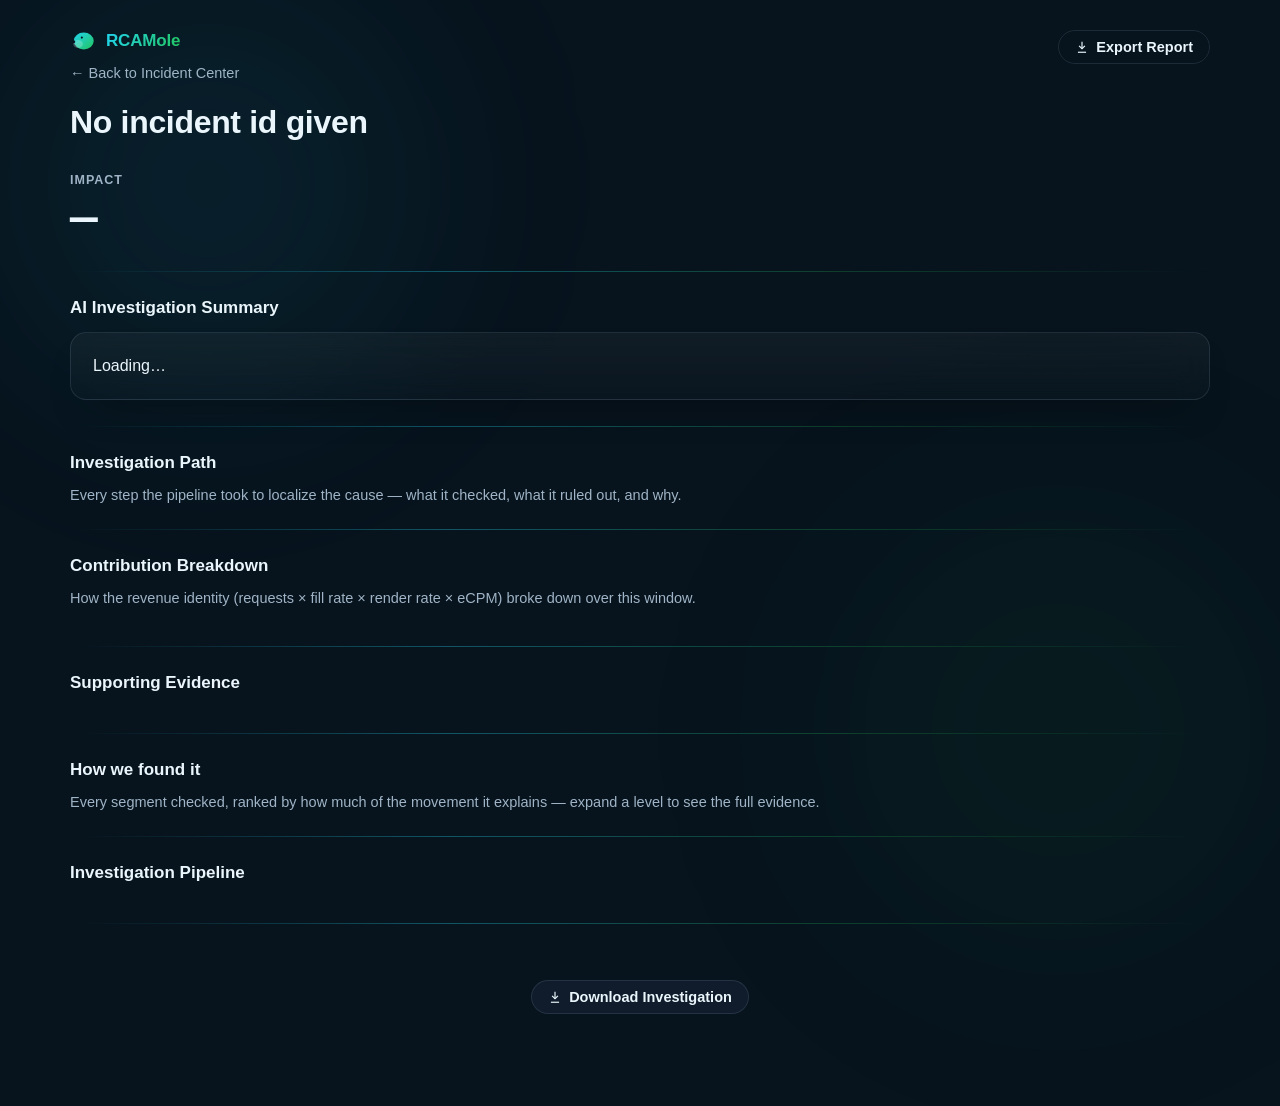
<file: implementation/rca/webapp/incident.html>
<!doctype html>
<html lang="en">
<head>
  <meta charset="utf-8" />
  <meta name="viewport" content="width=device-width, initial-scale=1" />
  <title>Incident detail — RCAMole</title>
  <link rel="stylesheet" href="styles.css" />
</head>
<body>
  <svg width="0" height="0" style="position:absolute;">
    <defs>
      <linearGradient id="chartAreaGradient" x1="0" y1="0" x2="1" y2="1">
        <stop offset="0" stop-color="#22D3EE"/><stop offset="1" stop-color="#22C55E"/>
      </linearGradient>
    </defs>
  </svg>
  <div class="app">
    <header class="topbar">
      <div>
        <div class="brand-row" style="margin-bottom:10px;">
          <svg class="brand-icon" width="26" height="26" viewBox="0 0 34 34" fill="none" xmlns="http://www.w3.org/2000/svg" aria-hidden="true">
            <ellipse cx="18" cy="17" rx="13" ry="11" fill="url(#chartAreaGradient)"/>
            <ellipse cx="10.5" cy="21" rx="6.4" ry="5.2" fill="rgba(255,255,255,0.22)"/>
            <circle cx="5.2" cy="18" r="1.7" fill="#06131C"/>
            <circle cx="15.5" cy="12.5" r="1.4" fill="#06131C"/>
          </svg>
          <span class="brand-name">RCAMole</span>
        </div>
        <a class="back" href="index.html">&larr; Back to Incident Center</a>
      </div>
      <div class="detail-actions">
        <button class="btn ghost" id="export-btn">
          <svg viewBox="0 0 24 24" fill="none" stroke="currentColor" stroke-width="2"><path d="M12 3v12"/><path d="M7 10l5 5 5-5"/><path d="M5 21h14"/></svg>
          Export Report
        </button>
        <button class="btn primary" id="followup-btn-top" style="display:none;">
          <svg viewBox="0 0 24 24" fill="none" stroke="currentColor" stroke-width="2"><path d="M21 15a2 2 0 0 1-2 2H7l-4 4V5a2 2 0 0 1 2-2h14a2 2 0 0 1 2 2z"/></svg>
          Follow-up AI
        </button>
      </div>
    </header>

    <div class="detail-title-row">
      <h1 class="detail-title" id="title">Loading…</h1>
      <span class="sev-badge" id="sevBadge" style="display:none;"></span>
    </div>
    <div class="detail-meta">
      <span id="dateLabel"></span>
      <span class="conf" id="confWrap"></span>
    </div>

    <div class="impact-block">
      <div class="eyebrow" id="impactLabel">IMPACT</div>
      <div class="impact-value" id="impactValue">—</div>
    </div>

    <hr class="divider" />

    <div class="section-title">AI Investigation Summary</div>
    <div class="narrative-panel" id="narrative">Loading…</div>

    <hr class="divider" />

    <div class="section-title">Investigation Path</div>
    <p class="section-hint">Every step the pipeline took to localize the cause — what it checked, what it ruled out, and why.</p>
    <div class="itree" id="itree"></div>

    <hr class="divider" />

    <div class="section-title">Contribution Breakdown</div>
    <p class="section-hint">How the revenue identity (requests × fill rate × render rate × eCPM) broke down over this window.</p>
    <div class="factor-grid" id="factor-grid"></div>

    <hr class="divider" />

    <div class="section-title">Supporting Evidence</div>
    <div class="evidence-grid" id="detEvidence"></div>

    <hr class="divider" />

    <div class="section-title">How we found it</div>
    <p class="section-hint">Every segment checked, ranked by how much of the movement it explains — expand a level to see the full evidence.</p>
    <div id="drill-tree"></div>

    <hr class="divider" />

    <div class="section-title">Investigation Pipeline</div>
    <div class="stepper" id="detStepper"></div>

    <hr class="divider" />

    <div class="footer-actions">
      <button class="btn primary" id="followup-btn-bottom" style="display:none;">
        <svg viewBox="0 0 24 24" fill="none" stroke="currentColor" stroke-width="2"><path d="M21 15a2 2 0 0 1-2 2H7l-4 4V5a2 2 0 0 1 2-2h14a2 2 0 0 1 2 2z"/></svg>
        Ask Follow-up AI
      </button>
      <button class="btn" id="langfuse-btn" style="display:none;">
        <svg viewBox="0 0 24 24" fill="none" stroke="currentColor" stroke-width="2"><circle cx="11" cy="11" r="7"/><path d="M21 21l-4.3-4.3"/></svg>
        View Langfuse Trace
      </button>
      <button class="btn" id="download-btn">
        <svg viewBox="0 0 24 24" fill="none" stroke="currentColor" stroke-width="2"><path d="M12 3v12"/><path d="M7 10l5 5 5-5"/><path d="M5 21h14"/></svg>
        Download Investigation
      </button>
      <button class="btn" id="sql-download-btn" style="display:none;">
        <svg viewBox="0 0 24 24" fill="none" stroke="currentColor" stroke-width="2"><path d="M12 3v12"/><path d="M7 10l5 5 5-5"/><path d="M5 21h14"/></svg>
        Download SQL
      </button>
    </div>
  </div>
  <div class="toast-container" id="toast-container"></div>
  <script src="incident.js"></script>
</body>
</html>
</file>
<file: implementation/rca/webapp/styles.css>
:root {
  color-scheme: dark;
  --bg-deep:        #07131D;
  --bg-panel:       #0B1220;
  --surface-1:      #101C2B;
  --text-primary:   #EAF6FB;
  --text-secondary: #9FB4C6;
  --text-muted:     #62788C;
  --gridline:       #1C2C3D;
  --baseline-axis:  #2A3D50;
  --border:         rgba(158, 190, 209, 0.14);
  --series-1:       #22D3EE; /* cyan */
  --series-2:       #22C55E; /* green */
  --series-3:       #8B7CF6; /* violet, tertiary accent only */
  --good:           #22C55E;
  --warning:        #F5A623;
  --serious:        #F5A623;
  --critical:       #FB5B76;
  --good-text:      #22C55E;
  --cyan-soft:      rgba(34, 211, 238, 0.14);
  --green-soft:     rgba(34, 197, 94, 0.14);
  --critical-soft:  rgba(251, 91, 118, 0.14);
  --warning-soft:   rgba(245, 166, 35, 0.14);
  --card-shadow:    0 20px 42px -26px rgba(0,0,0,0.7);
  --card-shadow-hover: 0 10px 28px -10px rgba(34,211,238,0.35);
  --font-ui: "Inter", -apple-system, BlinkMacSystemFont, "Segoe UI", "SF Pro Display", ui-sans-serif, sans-serif;
  --font-mono: ui-monospace, "SF Mono", "Cascadia Code", "JetBrains Mono", Menlo, Consolas, monospace;
}

* { box-sizing: border-box; }
html, body {
  margin: 0;
  padding: 0;
  background: var(--bg-deep);
  color: var(--text-primary);
  font-family: var(--font-ui);
  font-size: 16px;
}
body {
  min-height: 100vh;
  position: relative;
  overflow-x: hidden;
}
body::before, body::after {
  content: ""; position: fixed; border-radius: 50%; filter: blur(100px);
  pointer-events: none; z-index: 0; opacity: 0.55;
}
body::before { top: -14%; left: -8%; width: 620px; height: 620px; background: radial-gradient(circle, rgba(34,211,238,0.20), transparent 70%); }
body::after { bottom: -20%; right: -10%; width: 700px; height: 700px; background: radial-gradient(circle, rgba(34,197,94,0.14), transparent 70%); }

.app { position: relative; z-index: 1; max-width: 1180px; margin: 0 auto; padding: 28px 20px 80px; }

.brand-row { display: flex; align-items: center; gap: 10px; }
.brand-icon { flex: none; }
header.topbar {
  display: flex;
  align-items: baseline;
  justify-content: space-between;
  gap: 12px;
  margin-bottom: 22px;
  flex-wrap: wrap;
}
header.topbar h1 {
  font-size: 26px; font-weight: 800; margin: 0; letter-spacing: -0.01em;
  background: linear-gradient(120deg, var(--series-1), var(--series-2));
  -webkit-background-clip: text; background-clip: text; color: transparent;
}
.brand-name {
  font-size: 17px; font-weight: 800; letter-spacing: -0.01em;
  background: linear-gradient(120deg, var(--series-1), var(--series-2));
  -webkit-background-clip: text; background-clip: text; color: transparent;
}
header.topbar .sub { color: var(--text-secondary); font-size: 14.5px; margin-top: 4px; }
a.back { color: var(--text-secondary); text-decoration: none; font-size: 14.5px; display: inline-flex; align-items: center; gap: 6px; transition: color 0.15s; }
a.back:hover { color: var(--series-1); }

/* Live monitor status pill -- reflects rca/live_monitor.py's SSE state
   (ingest/idle/pipeline_start/pipeline_complete), not a poll from the
   frontend itself. */
.live-pill {
  display: flex; align-items: center; gap: 8px; padding: 7px 14px;
  border-radius: 999px; background: var(--surface-1); border: 1px solid var(--border);
  font-size: 13px; font-weight: 600; color: var(--text-secondary); white-space: nowrap;
}
.live-dot { width: 8px; height: 8px; border-radius: 50%; flex: none; background: var(--text-muted); }
.live-pill.ingest .live-dot { background: var(--series-1); box-shadow: 0 0 8px 0 rgba(34,211,238,0.7); animation: live-pulse 1s ease-in-out infinite; }
.live-pill.pipeline .live-dot { background: var(--series-2); box-shadow: 0 0 8px 0 rgba(34,197,94,0.7); animation: live-pulse 0.6s ease-in-out infinite; }
.live-pill.idle .live-dot { background: var(--text-muted); }
.live-pill.settled .live-dot { background: var(--good); }
.live-pill.error .live-dot { background: var(--critical); }
@keyframes live-pulse { 0%, 100% { opacity: 1; } 50% { opacity: 0.35; } }

.tiles {
  display: grid;
  grid-template-columns: repeat(3, 1fr) 1.7fr;
  gap: 12px;
  margin-bottom: 22px;
}
.tile {
  position: relative;
  background: linear-gradient(180deg, rgba(255,255,255,0.045), rgba(255,255,255,0.015));
  border: 1px solid var(--border);
  border-radius: 16px;
  padding: 14px 16px 14px 20px;
  box-shadow: var(--card-shadow);
  backdrop-filter: blur(16px);
  overflow: hidden;
}
.tile::before { content: ""; position: absolute; left: 0; top: 0; bottom: 0; width: 4px; background: var(--gridline); }
.tile.accent-alert::before { background: var(--critical); box-shadow: 0 0 12px 0 rgba(251,91,118,0.55); }
.tile.accent-alert .value { color: var(--critical); }
.tile.accent-ok::before { background: var(--good); box-shadow: 0 0 12px 0 rgba(34,197,94,0.5); }
.tile.impact { border-color: rgba(251,91,118,0.35); background: linear-gradient(180deg, rgba(251,91,118,0.10), rgba(255,255,255,0.015)); }
.tile.impact::before { background: var(--critical); box-shadow: 0 0 12px 0 rgba(251,91,118,0.6); }
.tile.impact .value { color: var(--critical); }
.tile .label { font-size: 13.5px; color: var(--text-secondary); margin-bottom: 8px; }
.tile .value { font-family: var(--font-mono); font-size: 28px; font-weight: 700; font-variant-numeric: tabular-nums; }
.tile .delta { font-size: 13.5px; margin-top: 6px; color: var(--text-muted); }
.tile .delta.up { color: var(--good-text); }
.tile .delta.down { color: var(--critical); }
@media (max-width: 860px) { .tiles { grid-template-columns: repeat(2, 1fr); } .tile.impact { grid-column: span 2; } }

.filters-row { display: flex; align-items: center; gap: 10px; margin-bottom: 16px; flex-wrap: wrap; position: relative; z-index: 4; }
.tabs { display: flex; gap: 4px; background: var(--surface-1); border: 1px solid var(--border); border-radius: 10px; padding: 3px; }
.tab {
  border: none; background: transparent; color: var(--text-secondary);
  padding: 7px 13px; border-radius: 8px; font-size: 14.5px; cursor: pointer; font-weight: 600;
  font-family: inherit; transition: background 0.15s, color 0.15s;
}
.tab:hover:not(.active) { background: rgba(255,255,255,0.04); color: var(--text-primary); }
.tab.active { background: linear-gradient(120deg, var(--series-1), var(--series-2)); color: #06131C; }
.filters-row input[type="date"] {
  font-family: inherit; font-size: 14.5px; color: var(--text-primary);
  background: var(--surface-1); border: 1px solid var(--border); border-radius: 8px; padding: 6px 10px;
  transition: border-color 0.15s;
}
.filters-row input[type="date"]:hover { border-color: var(--series-1); }
.filter-btn {
  display: flex; align-items: center; gap: 7px; padding: 8px 14px; border-radius: 999px;
  border: 1px solid var(--border); background: var(--surface-1); color: var(--text-secondary);
  font-size: 14px; font-weight: 600; cursor: pointer; transition: border-color 0.15s, color 0.15s;
}
.filter-btn:hover, .filter-btn.open { color: var(--text-primary); border-color: rgba(34,211,238,0.4); }
.filter-btn svg { width: 12px; height: 12px; transition: transform 0.15s; }
.filter-btn.open svg { transform: rotate(180deg); }
.filter-menu {
  position: absolute; top: 40px; min-width: 178px; padding: 6px; display: none; flex-direction: column; gap: 2px;
  background: var(--surface-1); border: 1px solid var(--border); border-radius: 12px; box-shadow: var(--card-shadow);
  backdrop-filter: blur(18px); z-index: 6;
}
.filter-menu.open { display: flex; }
.filter-menu button {
  text-align: left; padding: 8px 10px; border-radius: 8px; border: none; background: none;
  color: var(--text-secondary); font-size: 14.5px; cursor: pointer; font-family: inherit;
}
.filter-menu button:hover { background: rgba(255,255,255,0.05); color: var(--text-primary); }
.filter-menu button.sel { color: var(--series-1); font-weight: 600; }

.btn {
  font-family: inherit; font-size: 14.5px; font-weight: 700; cursor: pointer;
  border-radius: 999px; padding: 8px 16px; border: 1px solid var(--border);
  background: var(--surface-1); color: var(--text-primary);
  display: inline-flex; align-items: center; gap: 7px;
  transition: border-color 0.15s, box-shadow 0.15s, transform 0.05s;
}
.btn svg { width: 14px; height: 14px; }
.btn:hover:not(:disabled) { border-color: rgba(34,211,238,0.45); box-shadow: var(--card-shadow-hover); }
.btn:active:not(:disabled) { transform: translateY(1px); }
.btn.primary { background: linear-gradient(120deg, var(--series-1), var(--series-2)); border-color: transparent; color: #06131C; }
.btn.primary:hover:not(:disabled) { filter: brightness(1.08); }
.btn.ghost { background: none; }
.btn:disabled { opacity: 0.45; cursor: default; box-shadow: none; }
.btn:focus-visible, .tab:focus-visible, .filter-btn:focus-visible, input:focus-visible, a:focus-visible, .path-node:focus-visible {
  outline: 2px solid var(--series-1); outline-offset: 2px;
}
.spacer { flex: 1; }

.spinner {
  display: inline-block; width: 12px; height: 12px; margin-right: 2px; vertical-align: -1px;
  border: 2px solid rgba(6,19,28,0.35); border-top-color: #06131C; border-radius: 50%;
  animation: spin 0.6s linear infinite;
}
.btn:not(.primary) .spinner { border-color: var(--gridline); border-top-color: var(--text-secondary); }
@keyframes spin { to { transform: rotate(360deg); } }
@media (prefers-reduced-motion: reduce) { .spinner { animation: none; } }

.chart-card {
  background: linear-gradient(180deg, rgba(255,255,255,0.045), rgba(255,255,255,0.015));
  border: 1px solid var(--border);
  border-radius: 16px;
  padding: 18px 18px 8px;
  margin-bottom: 26px;
  box-shadow: var(--card-shadow);
  backdrop-filter: blur(16px);
}
.chart-card .chart-title { font-size: 14.5px; color: var(--text-secondary); margin-bottom: 8px; }
.chart-legend { display: flex; gap: 16px; font-size: 13.5px; color: var(--text-secondary); margin: 0 0 10px; }
.chart-legend .legend-item { display: flex; align-items: center; gap: 6px; }
.chart-legend .dot { width: 8px; height: 8px; border-radius: 50%; display: inline-block; }
.chart-legend .dot.down { background: var(--critical); }
.chart-legend .dot.up { background: var(--good); }
.chart-legend .dot.baseline { background: none; border-radius: 0; width: 12px; height: 0; border-top: 2px dashed var(--text-muted); }
svg.chart { width: 100%; height: 260px; display: block; overflow: visible; }
.chart-line { fill: none; stroke: var(--series-1); stroke-width: 2px; stroke-linejoin: round; stroke-linecap: round; filter: drop-shadow(0 0 6px rgba(34,211,238,0.55)); }
.chart-baseline { fill: none; stroke: var(--text-muted); stroke-width: 1.5px; stroke-dasharray: 5 4; stroke-linecap: round; opacity: 0.85; }
.chart-area { fill: url(#chartAreaGradient); }
.chart-grid { stroke: var(--gridline); stroke-width: 1px; }
.chart-axis-text { fill: var(--text-muted); font-size: 12.5px; font-family: var(--font-mono); }
.chart-crosshair { stroke: var(--baseline-axis); stroke-width: 1px; opacity: 0; pointer-events: none; }
.chart-dot { fill: var(--series-1); stroke: var(--surface-1); stroke-width: 2px; }
.chart-dot.anomaly-down { fill: var(--critical); r: 5; filter: drop-shadow(0 0 5px rgba(251,91,118,0.7)); }
.chart-dot.anomaly-up { fill: var(--good); r: 5; filter: drop-shadow(0 0 5px rgba(34,197,94,0.7)); }
.hit-target { fill: transparent; pointer-events: all; }

.tooltip {
  position: absolute; pointer-events: none;
  background: var(--surface-1); border: 1px solid var(--border);
  border-radius: 10px; padding: 8px 10px; font-size: 13.5px;
  box-shadow: var(--card-shadow-hover);
  opacity: 0; transform: translate(-50%, -110%);
  white-space: nowrap; z-index: 10;
}
.tooltip .t-date { color: var(--text-secondary); margin-bottom: 3px; }
.tooltip .t-value { font-weight: 700; font-size: 14.5px; font-family: var(--font-mono); }
.tooltip .t-baseline { color: var(--text-muted); font-size: 12.5px; margin-top: 2px; }
.tooltip .t-note { color: var(--critical); font-size: 12.5px; margin-top: 2px; }

section h2 { font-size: 18px; font-weight: 700; margin: 0 0 6px; }
.section-title { display: flex; align-items: center; gap: 8px; font-size: 17px; font-weight: 700; margin: 0 0 14px; }
.section-hint { font-size: 14.5px; color: var(--text-secondary); margin: 0 0 14px; }

.incident-list { display: flex; flex-direction: column; gap: 12px; }
.incident-card {
  position: relative; display: block; text-decoration: none; color: inherit;
  background: linear-gradient(180deg, rgba(255,255,255,0.045), rgba(255,255,255,0.015));
  border: 1px solid var(--border); border-radius: 16px;
  padding: 16px 18px 16px 22px; box-shadow: var(--card-shadow); overflow: hidden;
  backdrop-filter: blur(16px);
  transition: border-color 0.15s, transform 0.15s, box-shadow 0.15s;
}
.incident-card::before { content: ""; position: absolute; left: 0; top: 0; bottom: 0; width: 4px; background: var(--text-muted); }
.incident-card.sev-high::before { background: var(--critical); box-shadow: 0 0 12px 0 rgba(251,91,118,0.55); }
.incident-card.sev-medium::before { background: var(--warning); box-shadow: 0 0 12px 0 rgba(245,166,35,0.5); }
.incident-card.sev-low::before { background: var(--good); box-shadow: 0 0 12px 0 rgba(34,197,94,0.5); }
.incident-card:hover { border-color: rgba(34,211,238,0.4); transform: translateY(-2px); box-shadow: var(--card-shadow), var(--card-shadow-hover); }
.incident-card .row1 { display: flex; align-items: center; justify-content: space-between; gap: 10px; margin-bottom: 8px; }
.incident-card .row1-left { display: flex; align-items: baseline; gap: 10px; flex-wrap: wrap; }
.metric-name { font-size: 18px; font-weight: 700; }
.badge {
  font-size: 12px; font-weight: 800; padding: 3px 9px; border-radius: 999px;
  background: var(--gridline); color: var(--text-secondary); text-transform: uppercase;
  letter-spacing: 0.05em; flex: none;
}
.badge.localized { background: var(--critical-soft); color: var(--critical); }
.badge.broad { background: var(--gridline); color: var(--text-muted); }
.badge.sev-high { background: var(--critical-soft); color: var(--critical); }
.badge.sev-medium { background: var(--warning-soft); color: var(--warning); }
.badge.sev-low { background: var(--green-soft); color: var(--good); }
.window { color: var(--text-muted); font-size: 13.5px; font-family: var(--font-mono); }
.incident-metric { font-family: var(--font-mono); font-size: 15px; margin-bottom: 6px; font-variant-numeric: tabular-nums; }
.incident-metric.up { color: var(--good); }
.incident-metric.down { color: var(--critical); }
.incident-root { font-size: 14.5px; color: var(--text-secondary); margin-bottom: 12px; }
.incident-root b { color: var(--text-primary); font-weight: 600; }
.incident-bottom { display: flex; align-items: center; justify-content: space-between; }
.confidence-inline { display: flex; align-items: center; gap: 8px; font-size: 14px; color: var(--text-secondary); }
.view-link { font-size: 14.5px; font-weight: 700; color: var(--series-1); display: flex; align-items: center; gap: 5px; }
.narrative-snippet { color: var(--text-secondary); font-size: 14.5px; line-height: 1.5; margin: 0; }
.empty { color: var(--text-muted); font-size: 14.5px; padding: 20px 0; }

.ring { flex: none; }

.toast-container {
  position: fixed; bottom: 22px; right: 22px; display: flex; flex-direction: column;
  gap: 8px; z-index: 100; max-width: 340px;
}
.toast {
  background: var(--surface-1); border: 1px solid var(--border); border-left: 4px solid var(--series-1);
  border-radius: 10px; padding: 12px 14px; font-size: 14.5px; line-height: 1.4;
  box-shadow: var(--card-shadow-hover); animation: toast-in 0.18s ease;
  color: var(--text-primary); backdrop-filter: blur(16px);
}
.toast.error { border-left-color: var(--critical); }
.toast.success { border-left-color: var(--good); }
.toast.fade-out { animation: toast-out 0.18s ease forwards; }
@keyframes toast-in { from { opacity: 0; transform: translateY(8px); } to { opacity: 1; transform: translateY(0); } }
@keyframes toast-out { from { opacity: 1; } to { opacity: 0; transform: translateY(4px); } }

/* ================= Incident detail page ================= */
.detail-actions { display: flex; gap: 10px; }
.detail-title-row { display: flex; align-items: center; gap: 12px; margin-bottom: 10px; flex-wrap: wrap; }
.detail-title { font-size: 32px; font-weight: 800; letter-spacing: -0.01em; margin: 0; }
.sev-badge { font-size: 12.5px; font-weight: 800; letter-spacing: 0.05em; padding: 4px 11px; border-radius: 999px; }
.sev-badge.high { color: var(--critical); background: var(--critical-soft); }
.sev-badge.medium { color: var(--warning); background: var(--warning-soft); }
.sev-badge.low { color: var(--good); background: var(--green-soft); }
.detail-meta { display: flex; align-items: center; gap: 18px; color: var(--text-secondary); font-size: 14.5px; margin-bottom: 22px; flex-wrap: wrap; }
.detail-meta .conf { display: flex; align-items: center; gap: 8px; }
.detail-meta b { font-family: var(--font-mono); color: var(--text-primary); }

.impact-block { margin-bottom: 8px; }
.impact-value { font-family: var(--font-mono); font-size: 46px; font-weight: 800; font-variant-numeric: tabular-nums; }
.impact-value.down { color: var(--critical); }
.impact-value.up { color: var(--good); }

.narrative-panel {
  background: linear-gradient(180deg, rgba(255,255,255,0.045), rgba(255,255,255,0.015));
  border: 1px solid var(--border); border-radius: 16px;
  padding: 20px 22px; margin-bottom: 8px; box-shadow: var(--card-shadow); backdrop-filter: blur(16px);
  font-size: 16px; line-height: 1.65; color: var(--text-primary);
  white-space: pre-line;
}
.trace-links { display: flex; gap: 14px; flex-wrap: wrap; font-size: 13.5px; margin-top: 14px; color: var(--text-muted); }
.trace-links a { color: var(--series-1); text-decoration: none; }
.trace-links a:hover { text-decoration: underline; }

.divider { height: 1px; border: none; margin: 26px 0; background: linear-gradient(90deg, transparent, rgba(34,211,238,0.35), rgba(34,197,94,0.25), transparent); }

/* investigation path: a Q&A decision tree -- one step per factor/dimension
   the pipeline actually checked, showing every candidate (chosen or ruled
   out), not just the winner. */
.eyebrow { font-size: 12.5px; font-weight: 700; letter-spacing: 0.08em; text-transform: uppercase; color: var(--text-secondary); margin-bottom: 6px; }

.itree-stmt { font-size: 19px; font-weight: 700; padding-bottom: 22px; }

.itree-step {
  position: relative; padding: 0 0 26px 28px; margin-left: 9px;
  border-left: 2px solid var(--gridline);
}
.itree-step:last-child { border-left-color: transparent; }
.itree-step::before {
  content: ""; position: absolute; left: -7px; top: 3px; width: 12px; height: 12px; border-radius: 50%;
  background: var(--series-1); box-shadow: 0 0 10px 0 rgba(34,211,238,0.65);
}

.itree-q { font-size: 16px; font-weight: 700; margin-bottom: 13px; }

.itree-candidates { display: flex; flex-direction: column; gap: 6px; margin-bottom: 14px; }
.itree-candidate {
  display: flex; align-items: center; gap: 10px; padding: 9px 14px; border-radius: 10px;
  border: 1px solid var(--border); font-size: 14.5px; color: var(--text-muted);
}
.itree-candidate .ic { flex: none; width: 16px; height: 16px; }
.itree-candidate.chosen {
  border-color: rgba(34,211,238,0.4); background: rgba(34,211,238,0.08);
  color: var(--text-primary); font-weight: 700;
}
.itree-candidate.chosen .ic { color: var(--series-1); }
.itree-candidate.rejected .ic { color: var(--text-muted); }
.itree-candidate .stat { margin-left: auto; font-family: var(--font-mono); font-size: 13px; color: var(--series-1); font-weight: 700; }

.itree-answer { font-size: 15px; line-height: 1.6; color: var(--text-secondary); margin-bottom: 12px; max-width: 68ch; }
.itree-answer b { color: var(--text-primary); }

.itree-goto { display: inline-flex; align-items: center; gap: 7px; font-size: 14px; font-weight: 700; color: var(--series-2); }
.itree-goto svg { width: 15px; height: 15px; }

/* The "Why X?" answer + "Investigate X" transition for one qualifying
   candidate, rendered as its own connector segment (not nested inside
   .itree-step) so it can be repeated once per branch when more than one
   dimension independently clears the localization bar. */
.itree-why { padding: 0 0 26px 28px; margin-left: 9px; border-left: 2px solid var(--gridline); }

/* Wraps one independent branch when a level has more than one qualifying
   candidate (attribution.drill_down's branch_factor) -- dashed and indented
   to read as a fork off the shared question above it, distinct from the
   solid spine used for a single, un-branching path. */
.itree-branch { margin: 4px 0 0 28px; padding-left: 20px; border-left: 2px dashed var(--gridline); }
.itree-branch-tag {
  font-size: 12px; font-weight: 700; letter-spacing: 0.05em; text-transform: uppercase;
  color: var(--series-2); margin-bottom: 10px;
}

.itree-end { padding-left: 28px; margin-left: 9px; }
.itree-rootcause {
  padding: 24px 26px; border-radius: 16px; border: 1px solid rgba(251,91,118,0.35);
  background: linear-gradient(180deg, rgba(251,91,118,0.08), rgba(255,255,255,0.015));
}
.itree-rootcause.broad { border-color: var(--border); background: linear-gradient(180deg, rgba(255,255,255,0.045), rgba(255,255,255,0.015)); }
.itree-chain { display: flex; align-items: center; gap: 10px; flex-wrap: wrap; margin: 12px 0 16px; }
.itree-chain-item { padding: 9px 18px; border-radius: 999px; background: var(--surface-1); border: 1px solid var(--border); font-weight: 700; font-size: 15px; }
.itree-chain-arrow { color: var(--text-muted); font-size: 15px; }
.itree-rootcause p { font-size: 15px; color: var(--text-secondary); line-height: 1.6; margin: 0; max-width: 68ch; }

/* contribution breakdown */
.factor-grid { display: flex; flex-direction: column; gap: 12px; }
.contrib-row { display: grid; grid-template-columns: 140px 1fr 90px; align-items: center; gap: 14px; font-size: 14.5px; }
.contrib-label { color: var(--text-secondary); text-transform: capitalize; }
.contrib-track { height: 8px; border-radius: 4px; background: rgba(255,255,255,0.06); overflow: hidden; }
.contrib-fill { height: 100%; border-radius: 4px; }
.contrib-fill.up { background: var(--good); box-shadow: 0 0 8px 0 rgba(34,197,94,0.5); }
.contrib-fill.down { background: var(--critical); box-shadow: 0 0 8px 0 rgba(251,91,118,0.5); }
.contrib-value { font-family: var(--font-mono); text-align: right; font-weight: 700; font-variant-numeric: tabular-nums; }
.contrib-value.up { color: var(--good); }
.contrib-value.down { color: var(--critical); }

/* supporting evidence */
.evidence-grid { display: grid; grid-template-columns: repeat(auto-fit, minmax(200px, 1fr)); gap: 14px; }
.evidence-card {
  background: linear-gradient(180deg, rgba(255,255,255,0.045), rgba(255,255,255,0.015));
  border: 1px solid var(--border); border-radius: 16px; padding: 16px 18px;
  box-shadow: var(--card-shadow); backdrop-filter: blur(16px);
}
.evidence-metric { font-size: 14.5px; font-weight: 700; margin-bottom: 12px; }
.evidence-row { display: flex; justify-content: space-between; font-size: 14px; color: var(--text-secondary); padding: 6px 0; border-top: 1px dashed var(--gridline); }
.evidence-row:first-of-type { border-top: none; }
.evidence-row span:last-child { font-family: var(--font-mono); color: var(--text-primary); font-variant-numeric: tabular-nums; }
.evidence-row.diff span:last-child.neg { color: var(--critical); }
.evidence-row.diff span:last-child.pos { color: var(--good); }

/* full evidence (collapsed per-dimension tables) */
.evidence-details { margin-bottom: 14px; }
.evidence-details > summary {
  cursor: pointer; font-size: 14.5px; font-weight: 700; color: var(--series-1);
  padding: 11px 16px; background: var(--surface-1); border: 1px solid var(--border);
  border-radius: 10px; list-style: none;
}
.evidence-details > summary::-webkit-details-marker { display: none; }
.evidence-details > summary::before { content: "▸ "; }
.evidence-details[open] > summary::before { content: "▾ "; }
.evidence-details[open] > summary { border-radius: 10px 10px 0 0; margin-bottom: 0; border-bottom: none; }
.drill-level { margin-bottom: 18px; }
.drill-level.nested { padding-left: 22px; border-left: 2px solid var(--gridline); margin-left: 8px; }
.dim-block { padding: 14px 16px; border: 1px solid var(--border); border-top: none; background: rgba(255,255,255,0.02); }
.dim-block:first-of-type { border-top: 1px solid var(--border); }
.dim-block:last-of-type { border-radius: 0 0 10px 10px; }
.dim-name { font-size: 13.5px; font-weight: 700; color: var(--text-secondary); text-transform: uppercase; letter-spacing: 0.03em; margin-bottom: 8px; }
table.seg-table { width: 100%; border-collapse: collapse; font-size: 14.5px; }
table.seg-table th { text-align: left; color: var(--text-muted); font-weight: 600; font-size: 12.5px; padding: 5px 8px; border-bottom: 1px solid var(--gridline); }
table.seg-table td { padding: 6px 8px; border-bottom: 1px solid var(--gridline); font-variant-numeric: tabular-nums; font-family: var(--font-mono); }
table.seg-table tr.primary-row td { font-weight: 700; color: var(--text-primary); font-family: var(--font-ui); }
table.seg-table tr.ruled-out td { color: var(--text-muted); }
.lift-cell.hot { color: var(--critical); font-weight: 700; }

/* pipeline stepper */
.stepper { display: flex; align-items: center; gap: 0; flex-wrap: wrap; }
.step { display: flex; align-items: center; gap: 10px; }
.step-dot {
  width: 27px; height: 27px; border-radius: 50%; flex: none; display: flex; align-items: center; justify-content: center;
  background: var(--green-soft); border: 1px solid rgba(34,197,94,0.5); color: var(--good);
  box-shadow: 0 0 12px -2px rgba(34,197,94,0.6);
}
.step-dot svg { width: 13px; height: 13px; }
.step-label { font-size: 14px; color: var(--text-secondary); white-space: nowrap; }
.step-line { width: 40px; height: 2px; background: linear-gradient(90deg, var(--good), rgba(34,197,94,0.15)); margin: 0 12px; }
@media (max-width: 760px) { .step-line { display: none; } .step { margin: 4px 12px 4px 0; } }

.footer-actions { display: flex; justify-content: center; gap: 14px; padding: 30px 0 10px; flex-wrap: wrap; }

.loading { color: var(--text-muted); font-size: 14.5px; }

@media print {
  :root {
    /* The dark-theme tokens (near-white text, near-black surfaces) are
       unreadable against a printed white page -- override the same tokens
       everything else already reads from, rather than fighting each
       component's color individually. */
    --bg-deep: #fff; --bg-panel: #fff; --surface-1: #fff;
    --text-primary: #0b0b0b; --text-secondary: #3a3a3a; --text-muted: #6b6b6b;
    --gridline: #ddd; --border: #ccc;
  }
  body::before, body::after, .toast-container, .filters-row, .detail-actions, .footer-actions,
  a.back, header.topbar .btn { display: none !important; }
  body, .app { background: #fff !important; color: #000 !important; }
  .glass, .narrative-panel, .why-card, .evidence-card, .incident-card,
  .path-node, .chart-card, .tile, .factor-tile { box-shadow: none !important; border: 1px solid #ccc !important; backdrop-filter: none !important; }
}
</file>
